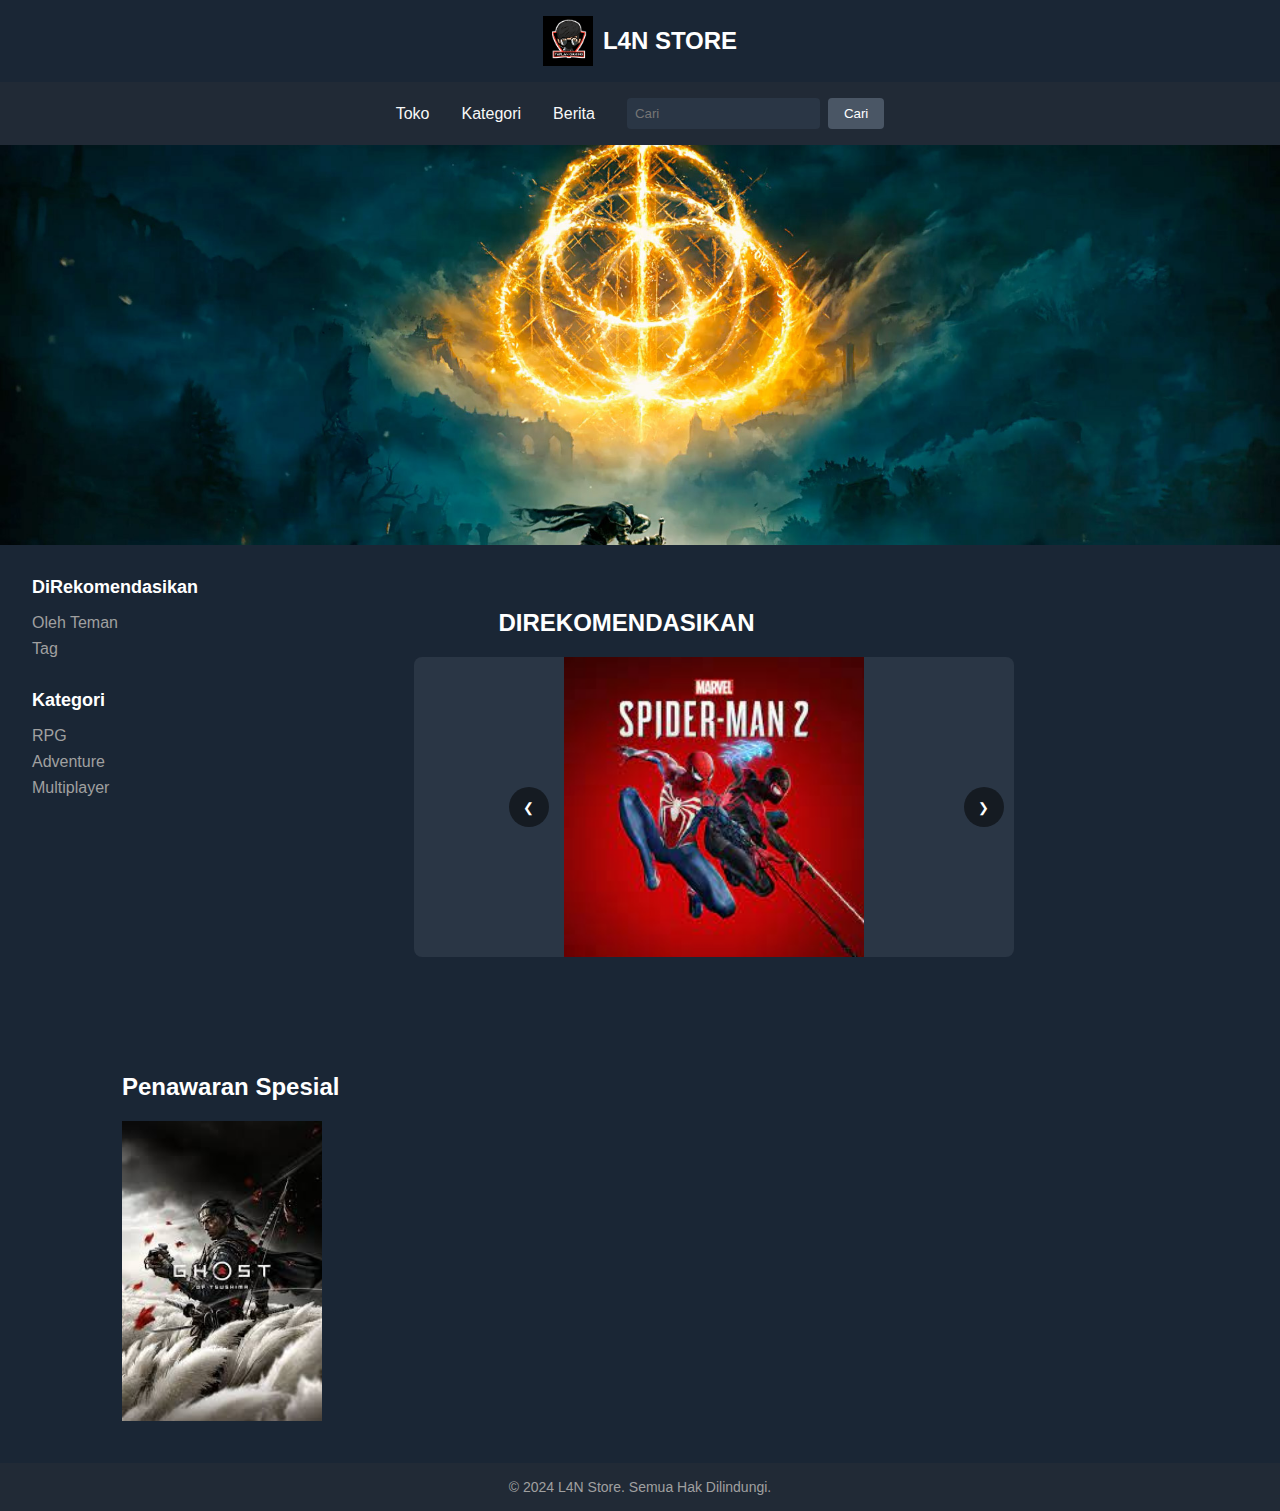
<file: praktikum/index.html>
<!DOCTYPE html>
<html lang="id">
<head>
    <meta charset="UTF-8">
    <meta name="viewport" content="width=device-width, initial-scale=1.0">
    <title>Game Store</title>
    <link rel="stylesheet" href="Css.css">


</head>
<body>
    <header class="header">
        <img src="images\Logo.jpg" alt="Logo" class="logo">
        <h1 class="store-name">L4N STORE</h1>
    </header>

    <nav class="nav"> 
        <div class="nav-links">
            <a>Toko</a>
            <a>Kategori</a>
            <a>Berita</a>
        </div>
        <div class="search-bar">
            <input type="text" placeholder="Cari">
            <button>Cari</button>
        </div>
    </nav>

    <div class="hero-banner">
        <img src="images\elden ring.jpg" alt="Banner" style="width: 100%; height: 100%; object-fit: cover;">
    </div>
    

    <div class="main-content">
        <div class="left-categories">
            <div class="category-section">
                <h3>DiRekomendasikan</h3>
                <ul class="category-list">
                    <li>Oleh Teman</li>
                    <li>Tag</li>
                </ul>
            </div>
            <div class="category-section">
                <h3>Kategori</h3>
                <ul class="category-list">
                    <li>RPG</li>
                    <li>Adventure</li>
                    <li>Multiplayer</li>
                </ul>
            </div>
        </div>

        <div class="main-content">
            <div class="recommended-section">
                <h2 class="section-title">DIREKOMENDASIKAN</h2>
                <div class="game-carousel">
                    <button class="carousel-nav prev">❮</button>
                    <div class="game-card">
                        <img src="images\spiderman2.jpeg" alt="Spider-man 2">
                    </div>

                    <button class="carousel-nav next">❯</button>
                </div>
            </div>
        </div>

    </div>

    <div class="main-content1">
            <h2 class="section-title1">Penawaran Spesial</h2>
            <div class="recommend-section1">
                <div class="game-carousel1">
                    <div class="game-gos">
                        <img src="images/gos.jpeg" alt="Gos">
                    </div>
                </div>
            </div>
        </div>
    </div>


    <footer class="footer">
        <div class="footer-content">
            <div class="footer-info">
                <p>&copy; 2024 L4N Store. Semua Hak Dilindungi.</p>
            </div>
        </div>
    </footer>
    
    
</body>

</html>
</file>
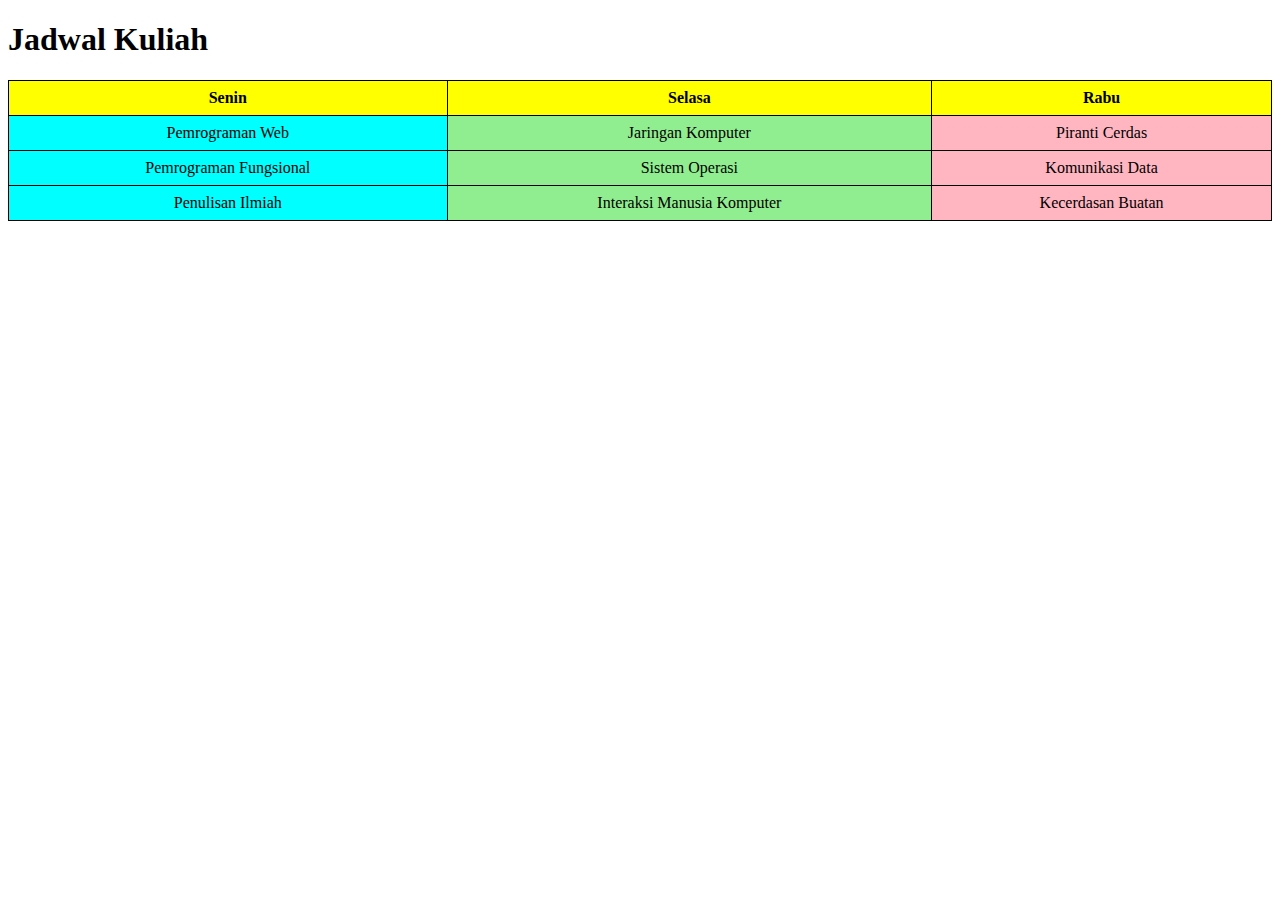
<file: CodeLab/Coba.html>
<!DOCTYPE html>
<html lang="en">
<head>
    <meta charset="UTF-8">
    <meta name="viewport" content="width=device-width, initial-scale=1.0">
    <link rel="stylesheet" href="Coba.css">
    <title>Jadwal Kuliah</title>
</head>
<body>
 
    <h1>Jadwal Kuliah</h1>

    <table>
        <thead>
            <tr>
                <th>Senin</th>
                <th>Selasa</th>
                <th>Rabu</th>
            </tr>
        </thead>
        <tbody>
            <tr>
                <td>Pemrograman Web</td>
                <td>Jaringan Komputer</td>
                <td>Piranti Cerdas</td>
            </tr>
            <tr>
                <td>Pemrograman Fungsional</td>
                <td>Sistem Operasi</td>
                <td>Komunikasi Data</td>
            </tr>
            <tr>
                <td>Penulisan Ilmiah</td>
                <td>Interaksi Manusia Komputer</td>
                <td>Kecerdasan Buatan</td>
            </tr>
        </tbody>
    </table>

</body>
</html>
</file>
<file: praktikum/Css.css>
* {
    margin: 0;
    padding: 0;
    box-sizing: border-box;
    font-family: Arial, sans-serif;
}

body {
    background-color: #1a2635;
    color: white;
    overflow-x: hidden; 
}


.header {
    background-color: #1a2635;
    padding: 1rem;
    display: flex;
    align-items: center;
    justify-content: center;
    width: 100%;
}

.logo {
    width: 50px;
    height: 50px;
    margin-right: 10px;
}

.store-name {
    font-size: 24px;
    color: white;
}


.nav {
    background-color: #212a36;
    padding: 1rem;
    display: flex;
    justify-content: center;
    align-items: center;
    width: 100%;
}

.nav-links {
    display: flex;
    gap: 2rem;
}

.nav-links a {
    color: rgb(248, 248, 248);
    text-decoration: none;
    font-size: 16px;
}

.search-bar {
    margin-left: 2rem;
    display: flex;
    align-items: center;
}

.search-bar input {
    padding: 0.5rem;
    border-radius: 4px;
    border: none;
    background-color: #2a3645;
    color: white;
}

.search-bar button {
    padding: 0.5rem 1rem;
    margin-left: 0.5rem;
    background-color: #4a5665;
    border: none;
    border-radius: 4px;
    color: white;
    cursor: pointer;
}


.hero-banner {
    height: 400px;
    background-size: cover;
    background-position: center;
    position: relative;
    width: 100vw;
    margin-left: calc(-50vw + 50%);
    margin-right: calc(-50vw + 50%);
}


.main-content {
    display: flex;
    padding: 2rem;
    gap: 2rem;
    max-width: 1400px; 
    margin: 0 auto; 
}


.left-categories {
    width: 200px;
    color: white;
}

.category-section {
    margin-bottom: 2rem;
}

.category-section h3 {
    font-size: 18px;
    margin-bottom: 1rem;
    color: white;
}

.category-list {
    list-style: none;
}

.category-list li {
    margin-bottom: 0.5rem;
    color: #a0a0a0;
    cursor: pointer;
}


.recommended-section {
    flex-grow: 1;
    
}

.section-title {
    font-size: 24px;
    margin-bottom: 1rem;
    color: white;
}

.game-carousel {
    display: flex;
    position: relative;
    margin: 20px 0;
    gap: 20px;
}

.game-card {
    background-color: #2a3645;
    border-radius: 8px;
    overflow: hidden;
    width: 600px;
    height: 300px;
    margin-left: -85px;
}

.game-card img {
    width: 100%;
    height: 100%;
    object-fit: contain;
}

.carousel-nav {
    position: absolute;
    top: 50%;
    transform: translateY(-50%);
    width: 40px;
    height: 40px;
    background-color: rgba(0, 0, 0, 0.5);
    border: none;
    color: white;
    cursor: pointer;
    display: flex;
    align-items: center;
    justify-content: center;
    border-radius: 50%;
    z-index: 1;
}

.prev {
    left: 10px;
}

.next {
    right: 10px;
}

.thumbnail-grid {
    display: grid;
    grid-template-columns: repeat(2, 1fr);
    gap: 10px;
    width: 200px;
}

.thumbnail {
    width: 100%;
    height: 100px;
    object-fit: cover;
    border-radius: 4px;
}


.main-content1 {
    display: flex;
    flex-direction: column; 
    align-items: flex-start; 
    padding: 2rem; 
}

.section-title1 {
    font-size: 24px; 
    color: white;
    text-align: left; 
    margin-left: 90px; 
    margin-bottom: 10px; 
}

.recommend-section1 {
    display: flex;
    flex-direction: column;
    align-items: center; 
    flex-grow: 1;
    margin-left: -120px;
}

.game-carousel1 {
    display: flex;
    justify-content: center;
    margin: 10px; 
}

.game-gos {
    margin-left: 0; 
    border-radius: 8px;
    overflow: hidden; 
    width: 600px; 
    height: 300px; 
}

.game-gos img {
    width: 100%; 
    height: 100%; 
    object-fit: contain; 
}

.footer {
    background-color: #212a36;
    padding: 1rem;
    color: white;
    text-align: center;
    position: relative;
    bottom: 0;
    width: 100%;
    
}

.footer-content {
    display: flex;
    justify-content: center;
    align-items: column;
    max-width: 1400px;
    margin: 0 auto;
    
}

.footer-info {
    font-size: 14px;
    color: #a0a0a0;
    
}
</file>
<file: CodeLab/Coba.css>
table {
    width: 100%;
    border-collapse: collapse;
}
th, td {
    padding: 8px;
    text-align: center;
    border: 1px solid rgb(0, 0, 0);
}
th {
    background-color: yellow;
}
td:nth-child(1) {
    background-color: cyan;
}
td:nth-child(2) {
    background-color: lightgreen;
}
td:nth-child(3) {
    background-color: lightpink;
}
</file>
